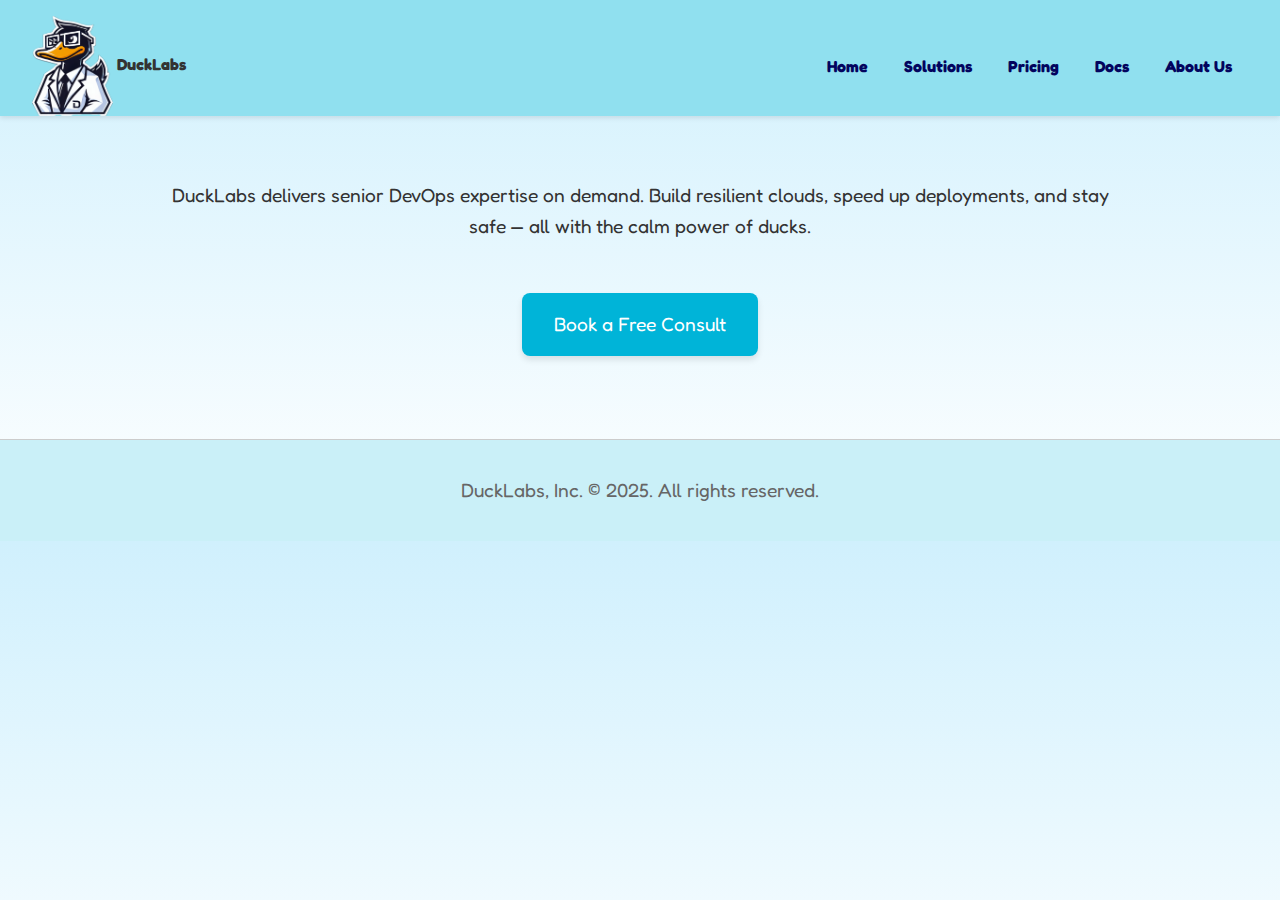
<file: index.html>
<!DOCTYPE html>
<html lang="en">
<head>
  <meta charset="UTF-8">
  <meta name="viewport" content="width=device-width, initial-scale=1.0">
  <title>DuckLabs - Index</title>
  
<style>
  @import url('https://fonts.googleapis.com/css2?family=Fredoka+One&display=swap');
  body {
    font-family: 'Fredoka One', cursive;
    margin: 0;
    padding: 0;
    background: linear-gradient(to bottom, #d0f0fd, #ffffff);
    color: #333;
  }
  header {
    background: #90e0ef;
    padding: 1rem 2rem 0rem;
    display: flex;
    justify-content: space-between;
    align-items: center;
    box-shadow: 0 2px 5px rgba(0,0,0,0.1);
  }
  nav a {
    margin: 0 1rem;
    text-decoration: none;
    color: #03045e;
    font-weight: bold;
    transition: color 0.3s;
  }
  nav a:hover {
    color: #0077b6;
  }
  main {
    padding: 2rem;
    max-width: 960px;
    margin: auto;
    text-align: center;
    animation: fadeIn 1s ease-out;
  }
  h1 {
    font-size: 3rem;
    margin-bottom: 1rem;
    color: #0077b6;
  }
  p {
    font-size: 1.2rem;
    line-height: 1.6;
  }
  .cta-btn {
    display: inline-block;
    margin: 2rem auto 0;
    padding: 1rem 2rem;
    background: #00b4d8;
    color: white;
    text-decoration: none;
    border-radius: 8px;
    font-size: 1.2rem;
    box-shadow: 0 4px 6px rgba(0,0,0,0.1);
    transition: background 0.3s, transform 0.2s;
  }
  .cta-btn:hover {
    background: #0077b6;
    transform: translateY(-3px);
  }
  footer {
    text-align: center;
    font-size: 0.9rem;
    color: #666;
    border-top: 1px solid #ccc;
    padding: 1rem;
    margin-top: 2rem;
    background: #caf0f8;
  }
  @keyframes fadeIn {
    from { opacity: 0; transform: translateY(20px); }
    to { opacity: 1; transform: translateY(0); }
  }
</style>

</head>
<body>
  
<header>
  <div><img src="images/dexter.png" alt="DuckLabs Logo" style="height:100px;vertical-align:middle;"> <strong>DuckLabs</strong></div>
  <nav>
    <a href="index.html">Home</a>
    <a href="solutions.html">Solutions</a>
    <a href="pricing.html">Pricing</a>
    <a href="docs.html">Docs</a>
    <a href="about.html">About Us</a>
  </nav>
</header>

  <main><h1 id="greeting"></h1><p>DuckLabs delivers senior DevOps expertise on demand. Build resilient clouds, speed up deployments, and stay safe — all with the calm power of ducks.</p><p><a class='cta-btn' href='mailto:hello@ducklabs.io'>Book a Free Consult</a></p></main>
  
<footer>
  <p>DuckLabs, Inc. &copy; 2025. All rights reserved.</p>
</footer>

</body>
</html>
</file>
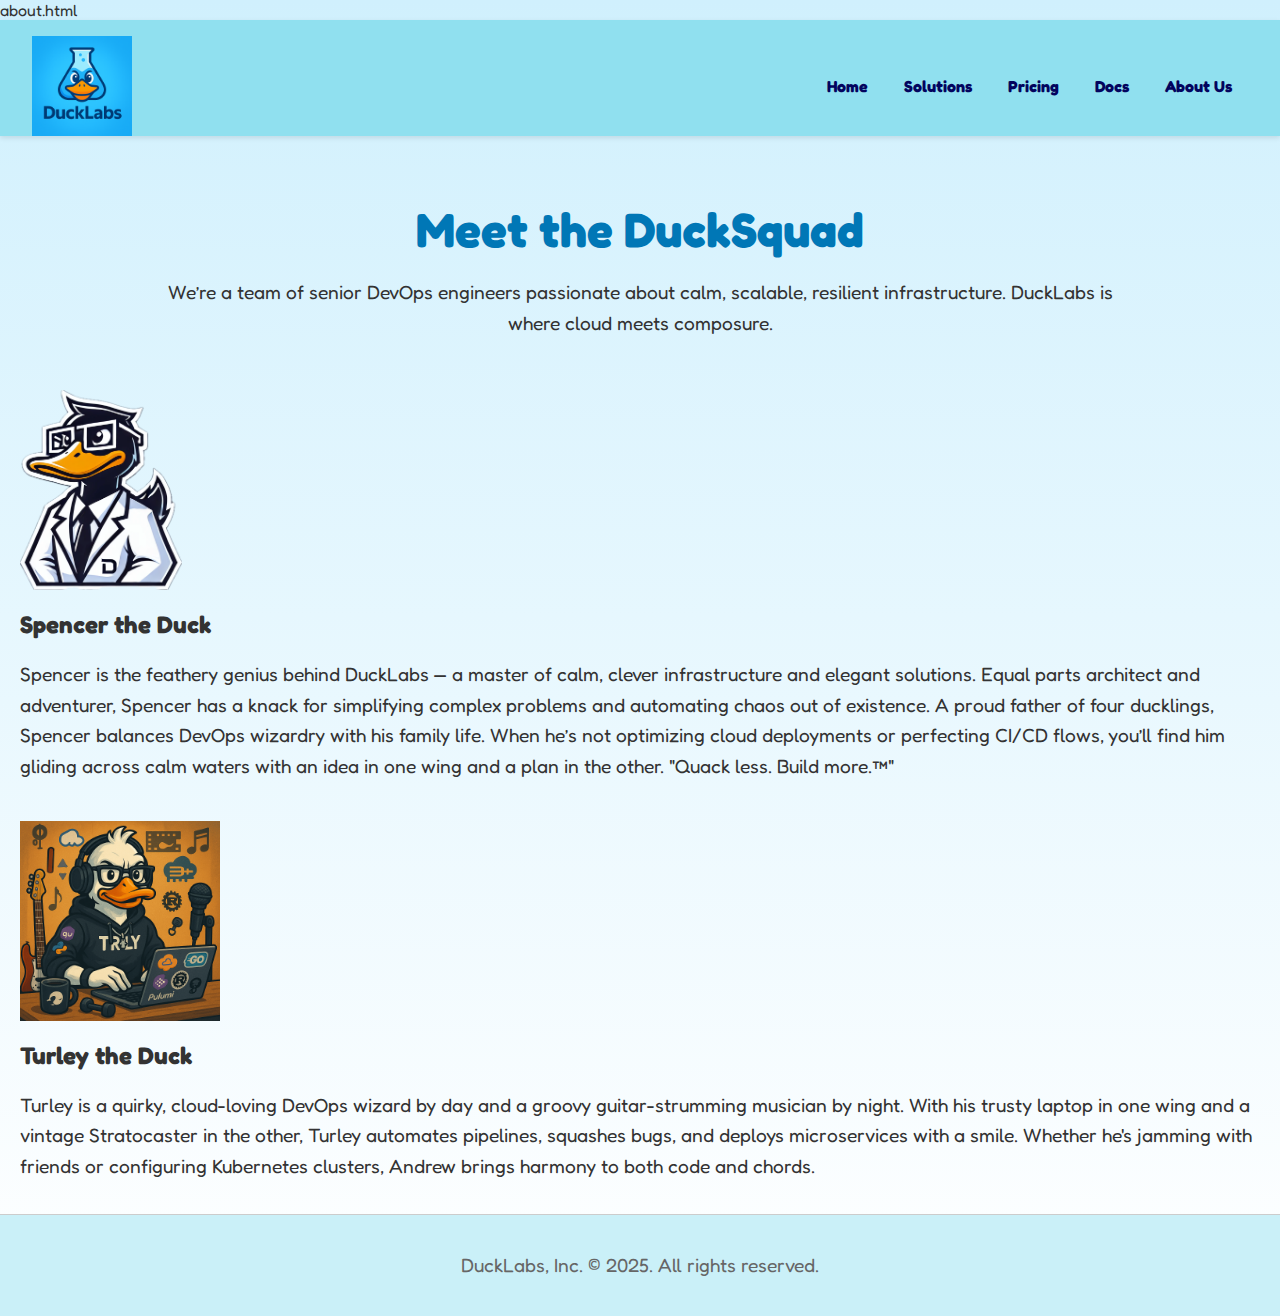
<file: about.html>
about.html
<!DOCTYPE html>
<html lang="en">
<head>
  <meta charset="UTF-8">
  <meta name="viewport" content="width=device-width, initial-scale=1.0">
  <title>DuckLabs - About</title>
  
  <link rel="stylesheet" type="text/css" href="style.css">
  
</head>
<body>
  
<header>
  <div><img src="images/ducklabs_logo.png" alt="DuckLabs Logo" style="height:100px;vertical-align:middle;"></div>
  <nav>
    <a href="index.html">Home</a>
    <a href="solutions.html">Solutions</a>
    <a href="pricing.html">Pricing</a>
    <a href="docs.html">Docs</a>
    <a href="about.html">About Us</a>
  </nav>
</header>

  <main><h1>Meet the DuckSquad</h1><p>We’re a team of senior DevOps engineers passionate about calm, scalable, resilient infrastructure. DuckLabs is where cloud meets composure.</p></main>

  <section id="spencer-bio" style="padding-left: 20px; padding-bottom: 20px;">
    <img src="images/dexter.png" alt="Spencer the Duck" style="height:200px;vertical-align:middle;">
    <h2>Spencer the Duck</h2>
    <p>Spencer is the feathery genius behind DuckLabs — a master of calm, clever infrastructure and elegant solutions. Equal parts architect and adventurer, Spencer has a knack for simplifying complex problems and automating chaos out of existence.

    A proud father of four ducklings, Spencer balances DevOps wizardry with his family life. When he’s not optimizing cloud deployments or perfecting CI/CD flows, you’ll find him gliding across calm waters with an idea in one wing and a plan in the other.

    "Quack less. Build more.™"</p>

  </section>

  <section id="turley-bio" style="padding-left: 20px;">
    <img src="images/trly.PNG" alt="Turley the Duck" style="height:200px;vertical-align:middle;">
    <h2>Turley the Duck</h2>
    <p>Turley is a quirky, cloud-loving DevOps wizard by day and a groovy guitar-strumming musician by night. With his trusty laptop in one wing and a vintage Stratocaster in the other, Turley automates pipelines, squashes bugs, and deploys microservices with a smile. Whether he's jamming with friends or configuring Kubernetes clusters, Andrew brings harmony to both code and chords.</p>
  </section>
  
<footer>
  <p>DuckLabs, Inc. &copy; 2025. All rights reserved.</p>
</footer>
</file>
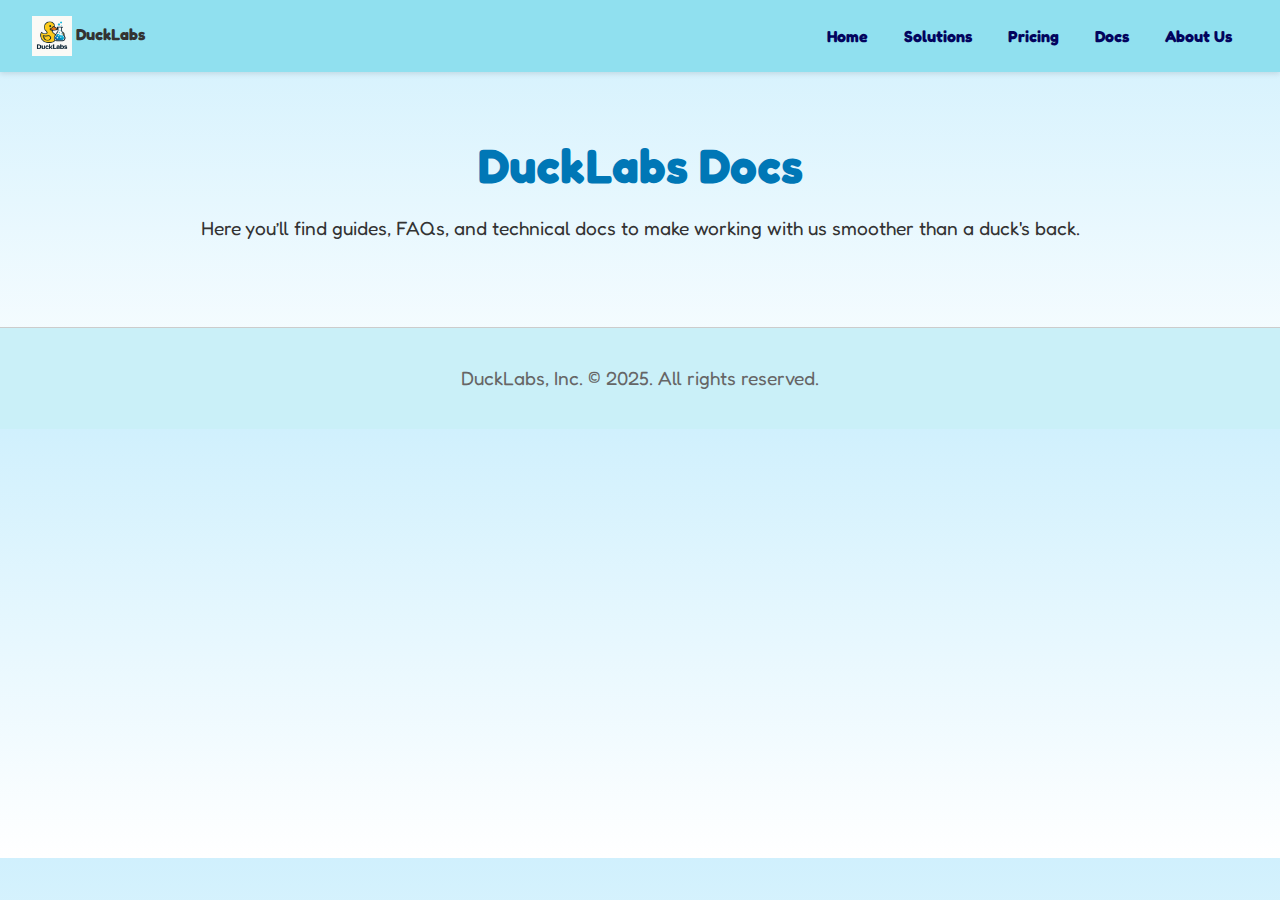
<file: docs.html>
<!DOCTYPE html>
<html lang="en">
<head>
  <meta charset="UTF-8">
  <meta name="viewport" content="width=device-width, initial-scale=1.0">
  <title>DuckLabs - Docs</title>
  
<style>
  @import url('https://fonts.googleapis.com/css2?family=Fredoka+One&display=swap');
  body {
    font-family: 'Fredoka One', cursive;
    margin: 0;
    padding: 0;
    background: linear-gradient(to bottom, #d0f0fd, #ffffff);
    color: #333;
  }
  header {
    background: #90e0ef;
    padding: 1rem 2rem;
    display: flex;
    justify-content: space-between;
    align-items: center;
    box-shadow: 0 2px 5px rgba(0,0,0,0.1);
  }
  nav a {
    margin: 0 1rem;
    text-decoration: none;
    color: #03045e;
    font-weight: bold;
    transition: color 0.3s;
  }
  nav a:hover {
    color: #0077b6;
  }
  main {
    padding: 2rem;
    max-width: 960px;
    margin: auto;
    text-align: center;
    animation: fadeIn 1s ease-out;
  }
  h1 {
    font-size: 3rem;
    margin-bottom: 1rem;
    color: #0077b6;
  }
  p {
    font-size: 1.2rem;
    line-height: 1.6;
  }
  .cta-btn {
    display: inline-block;
    margin: 2rem auto 0;
    padding: 1rem 2rem;
    background: #00b4d8;
    color: white;
    text-decoration: none;
    border-radius: 8px;
    font-size: 1.2rem;
    box-shadow: 0 4px 6px rgba(0,0,0,0.1);
    transition: background 0.3s, transform 0.2s;
  }
  .cta-btn:hover {
    background: #0077b6;
    transform: translateY(-3px);
  }
  footer {
    text-align: center;
    font-size: 0.9rem;
    color: #666;
    border-top: 1px solid #ccc;
    padding: 1rem;
    margin-top: 2rem;
    background: #caf0f8;
  }
  @keyframes fadeIn {
    from { opacity: 0; transform: translateY(20px); }
    to { opacity: 1; transform: translateY(0); }
  }
</style>

</head>
<body>
  
<header>
  <div><img src="duck_logo.png" alt="DuckLabs Logo" style="height:40px;vertical-align:middle;"> <strong>DuckLabs</strong></div>
  <nav>
    <a href="index.html">Home</a>
    <a href="solutions.html">Solutions</a>
    <a href="pricing.html">Pricing</a>
    <a href="docs.html">Docs</a>
    <a href="about.html">About Us</a>
  </nav>
</header>

  <main><h1>DuckLabs Docs</h1><p>Here you’ll find guides, FAQs, and technical docs to make working with us smoother than a duck's back.</p></main>
  
<footer>
  <p>DuckLabs, Inc. &copy; 2025. All rights reserved.</p>
</footer>

</body>
</html>
</file>
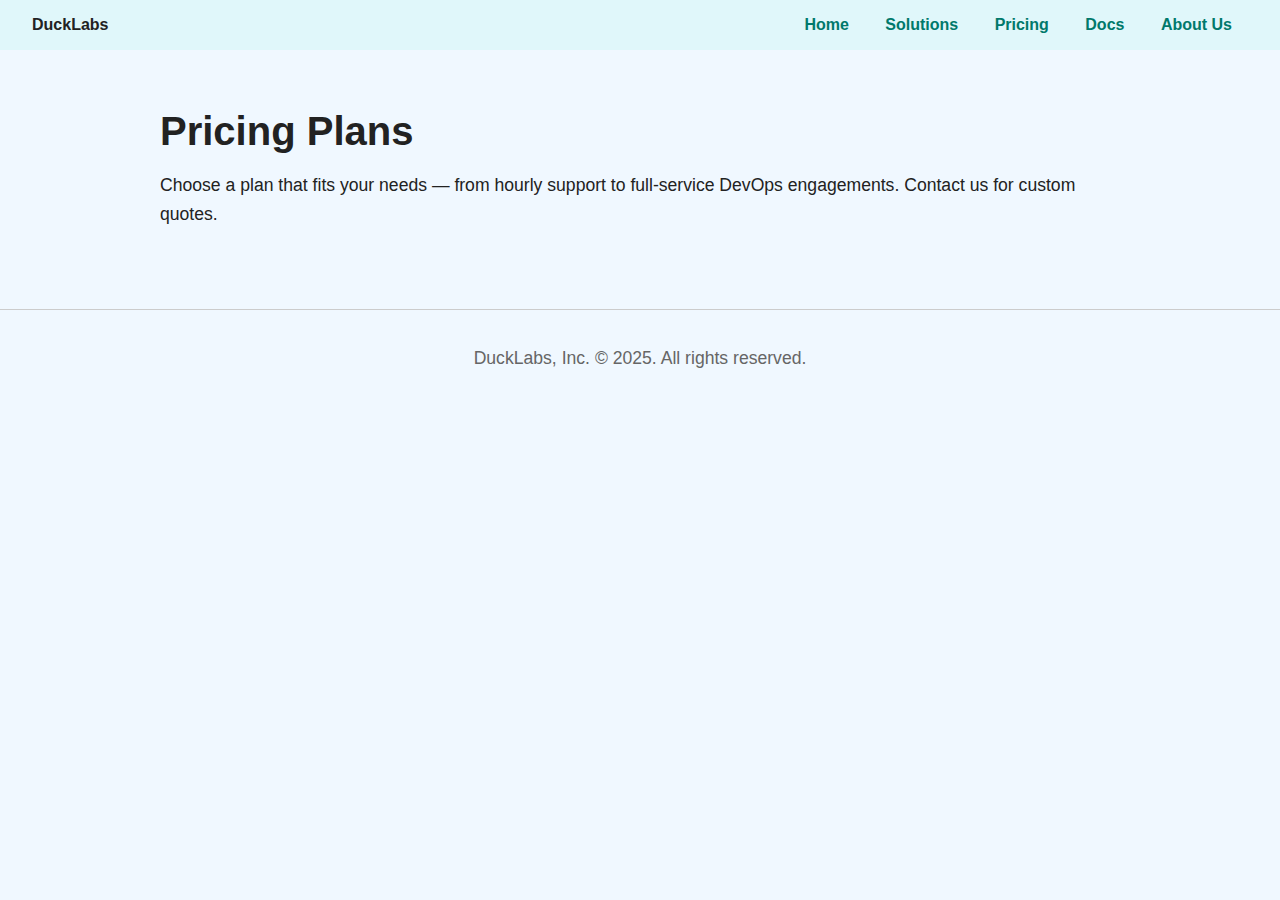
<file: pricing.html>
<!DOCTYPE html>
<html lang="en">
<head>
  <meta charset="UTF-8">
  <meta name="viewport" content="width=device-width, initial-scale=1.0">
  <title>DuckLabs - Pricing</title>
  
<style>
  body { font-family: Arial, sans-serif; margin: 0; padding: 0; background: #f0f8ff; color: #222; }
  header { background: #e0f7fa; padding: 1rem 2rem; display: flex; justify-content: space-between; align-items: center; }
  nav a { margin: 0 1rem; text-decoration: none; color: #00796b; font-weight: bold; }
  nav a:hover { text-decoration: underline; }
  main { padding: 2rem; max-width: 960px; margin: auto; }
  h1 { font-size: 2.5rem; margin-bottom: 1rem; }
  p { font-size: 1.1rem; line-height: 1.6; }
  footer { text-align: center; font-size: 0.9rem; color: #666; border-top: 1px solid #ccc; padding: 1rem; margin-top: 2rem; }
</style>

</head>
<body>
  
<header>
  <div><strong>DuckLabs</strong></div>
  <nav>
    <a href="index.html">Home</a>
    <a href="solutions.html">Solutions</a>
    <a href="pricing.html">Pricing</a>
    <a href="docs.html">Docs</a>
    <a href="about.html">About Us</a>
  </nav>
</header>

  <main><h1>Pricing Plans</h1><p>Choose a plan that fits your needs — from hourly support to full-service DevOps engagements. Contact us for custom quotes.</p></main>
  
<footer>
  <p>DuckLabs, Inc. &copy; 2025. All rights reserved.</p>
</footer>

</body>
</html>
</file>
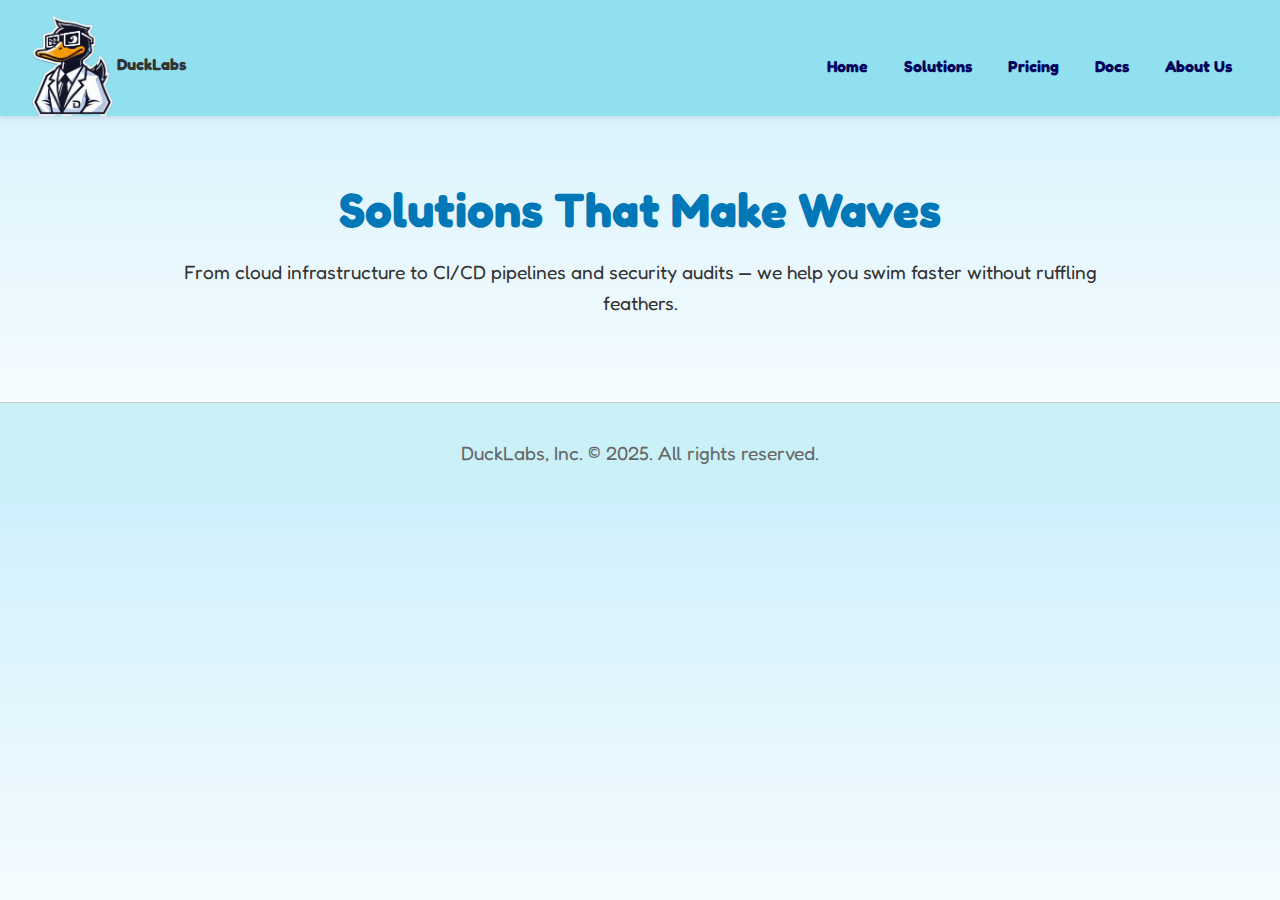
<file: solutions.html>
<!DOCTYPE html>
<html lang="en">
<head>
  <meta charset="UTF-8">
  <meta name="viewport" content="width=device-width, initial-scale=1.0">
  <title>DuckLabs - Solutions</title>
  
  <link rel="stylesheet" type="text/css" href="style.css">

</head>
<body>
  
<header>
  <div><img src="images/dexter.png" alt="DuckLabs Logo" style="height:100px;vertical-align:middle;"> <strong>DuckLabs</strong></div>
  <nav>
    <a href="index.html">Home</a>
    <a href="solutions.html">Solutions</a>
    <a href="pricing.html">Pricing</a>
    <a href="docs.html">Docs</a>
    <a href="about.html">About Us</a>
  </nav>
</header>

  <main><h1>Solutions That Make Waves</h1><p>From cloud infrastructure to CI/CD pipelines and security audits — we help you swim faster without ruffling feathers.</p></main>
  
<footer>
  <p>DuckLabs, Inc. &copy; 2025. All rights reserved.</p>
</footer>

</body>
</html>
</file>
<file: style.css>
@import url('https://fonts.googleapis.com/css2?family=Fredoka+One&display=swap');
body {
  font-family: 'Fredoka One', cursive;
  margin: 0;
  padding: 0;
  background: linear-gradient(to bottom, #d0f0fd, #ffffff);
  color: #333;
}
header {
  background: #90e0ef;
  padding: 1rem 2rem 0rem;
  display: flex;
  justify-content: space-between;
  align-items: center;
  box-shadow: 0 2px 5px rgba(0,0,0,0.1);
}
nav a {
  margin: 0 1rem;
  text-decoration: none;
  color: #03045e;
  font-weight: bold;
  transition: color 0.3s;
}
nav a:hover {
  color: #0077b6;
}
main {
  padding: 2rem;
  max-width: 960px;
  margin: auto;
  text-align: center;
  animation: fadeIn 1s ease-out;
}
h1 {
  font-size: 3rem;
  margin-bottom: 1rem;
  color: #0077b6;
}
p {
  font-size: 1.2rem;
  line-height: 1.6;
}
.cta-btn {
  display: inline-block;
  margin: 2rem auto 0;
  padding: 1rem 2rem;
  background: #00b4d8;
  color: white;
  text-decoration: none;
  border-radius: 8px;
  font-size: 1.2rem;
  box-shadow: 0 4px 6px rgba(0,0,0,0.1);
  transition: background 0.3s, transform 0.2s;
}
.cta-btn:hover {
  background: #0077b6;
  transform: translateY(-3px);
}
footer {
  text-align: center;
  font-size: 0.9rem;
  color: #666;
  border-top: 1px solid #ccc;
  padding: 1rem;
  margin-top: 2rem;
  background: #caf0f8;
}
@keyframes fadeIn {
  from { opacity: 0; transform: translateY(20px); }
  to { opacity: 1; transform: translateY(0); }
}
</file>
